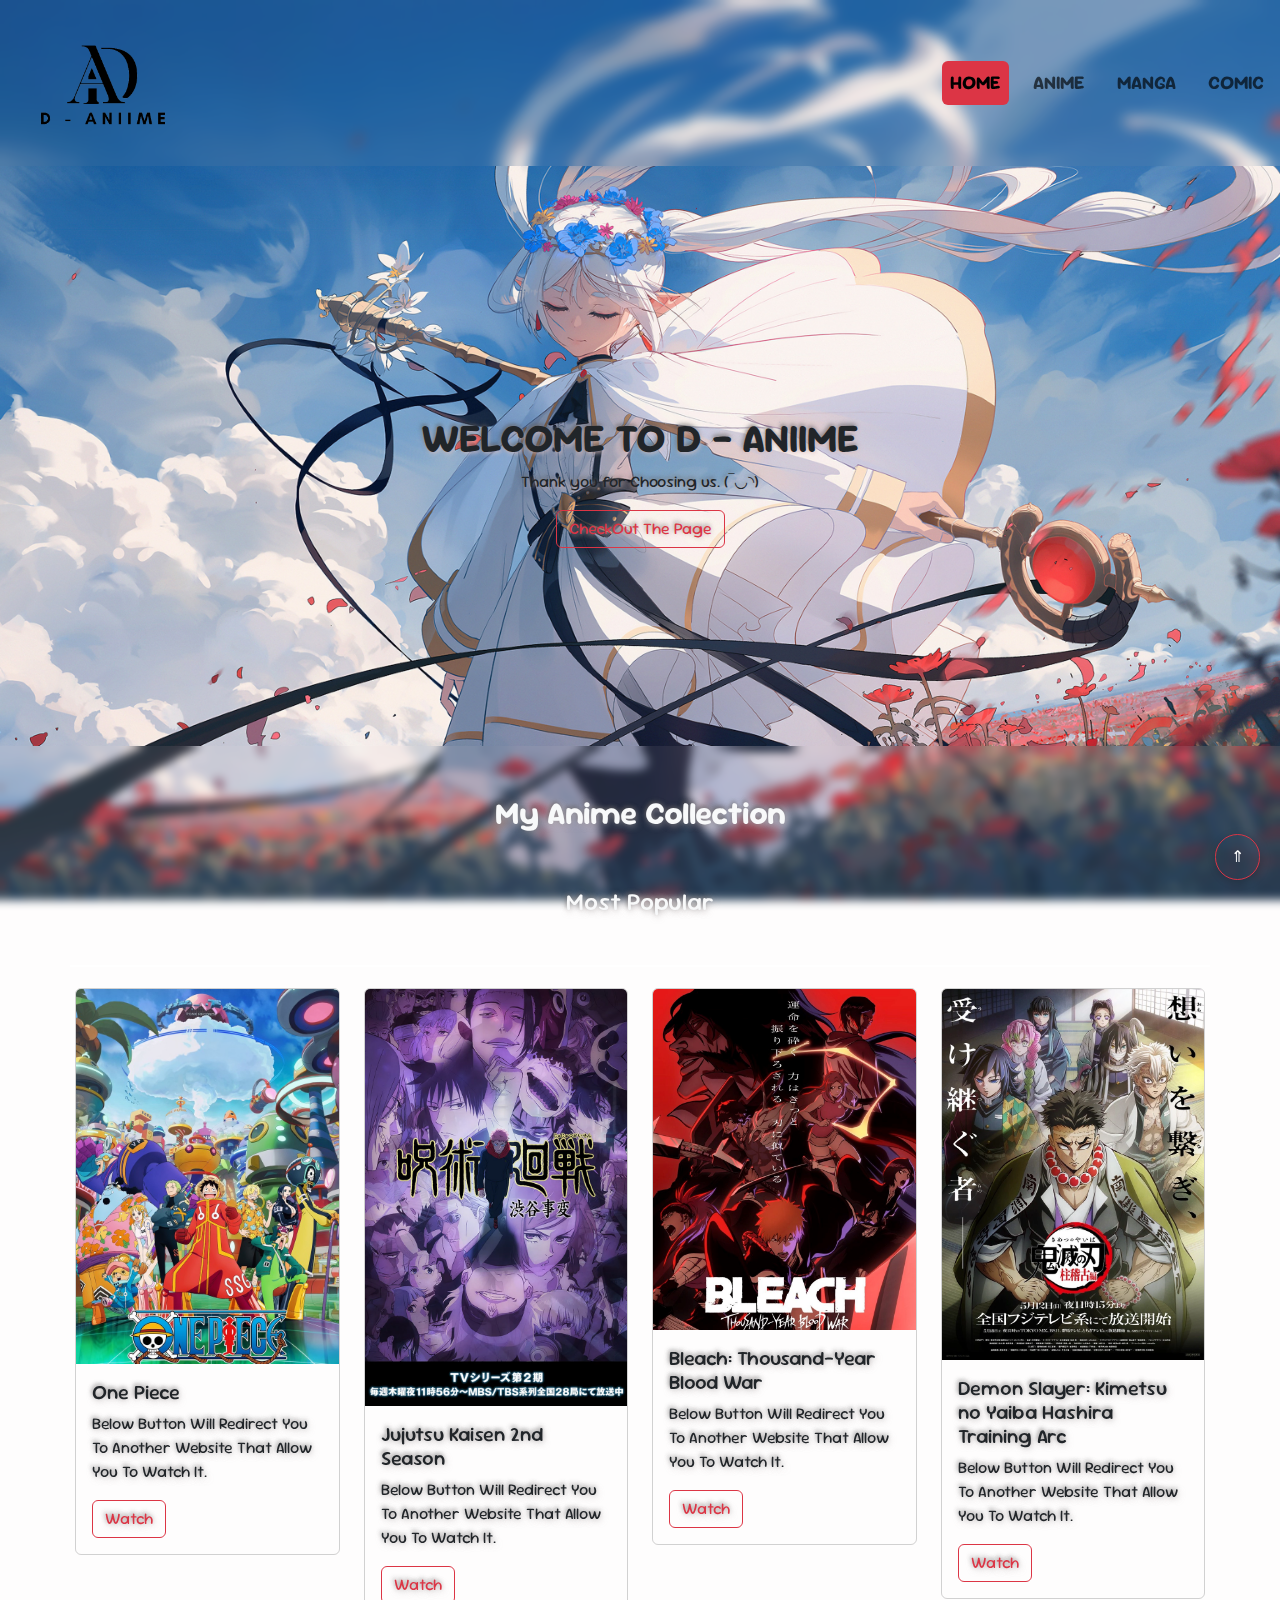
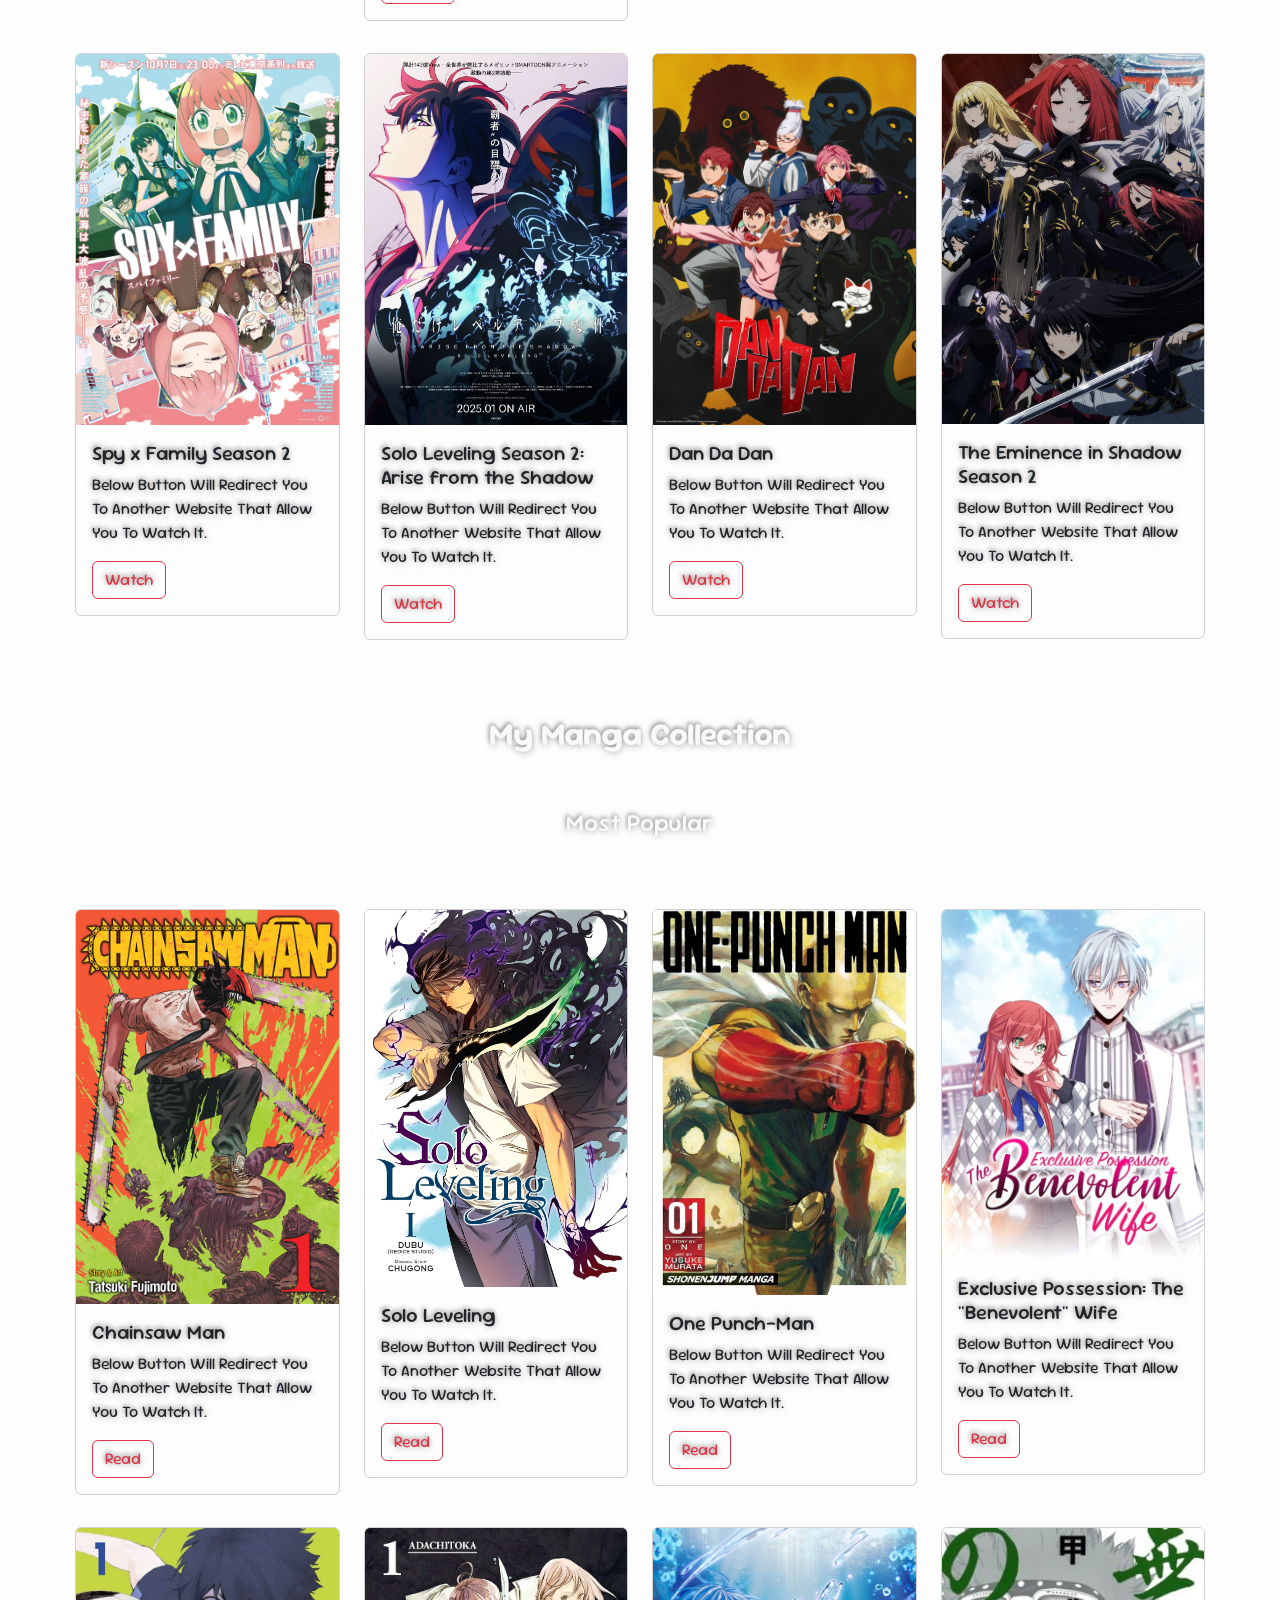
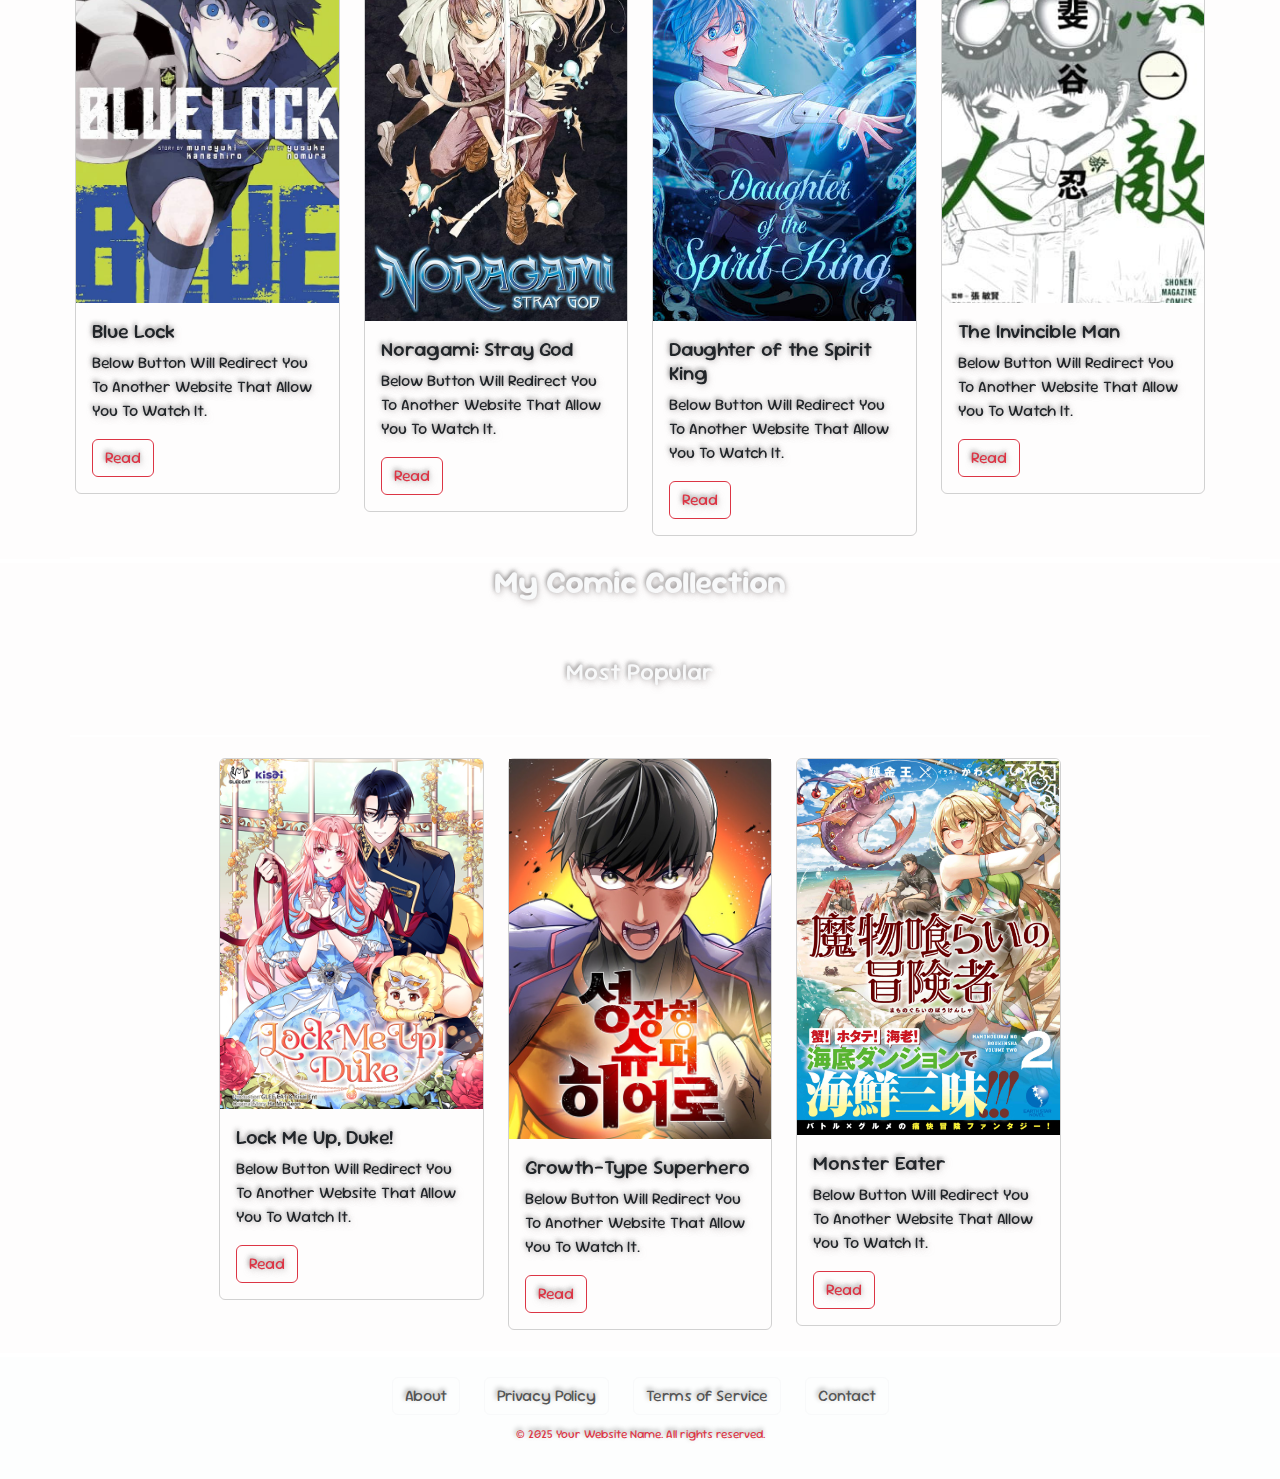
<file: index.html>
<!DOCTYPE html>
<html lang="en">
  <head>
    <meta charset="UTF-8" />
    <meta name="viewport" content="width=device-width, initial-scale=1.0" />
    <title>D - Aniime</title>
    <link rel="icon" type="image/x-icon" href="./MyLogo.png" />
    <link rel="stylesheet" href="/css/bootstrap.min.css" />
    <link rel="stylesheet" href="./Mycs.css" />
  </head>
  <body>
    <!-- Navbar -->

    <nav id="mynav" class="navbar navbar-expand-lg">
      <div class="container-fluid">
        <a class="navbar-brand py-0 my-0 mx-3 text-center" href="#">
          <img
            src="./MyLogo.png"
            alt="Logo"
            width="50"
            id="logoPage"
            class="rounded-circle"
            style="width: 150px"
          />
        </a>
      </div>
      <div class="navbar-collapse">
        <ul class="navbar-nav me-auto mb-2 mb-lg-0" id="nav-menu">
          <li class="nav-item">
            <a
              href="#"
              class="nav-link active btn btn-outline-danger text-uppercase fw-bold m-2"
              aria-current="page"
            >
              Home
            </a>
          </li>
          <li class="nav-item">
            <a
              href="#myanime"
              class="nav-link btn btn-outline-danger text-uppercase fw-bold m-2"
              >Anime</a
            >
          </li>
          <li class="nav-item">
            <a
              href="#mymanga"
              class="nav-link btn btn-outline-danger text-uppercase fw-bold m-2"
              >Manga</a
            >
          </li>
          <li class="nav-item">
            <a
              href="#mycomic"
              class="nav-link btn btn-outline-danger text-uppercase fw-bold m-2"
              >Comic</a
            >
          </li>
        </ul>
      </div>
    </nav>

    <!-- Welcome Message -->

    <div class="container-fluid py-5" id="mid-point">
      <h1 class="fw-bold text-uppercase">Welcome To D - Aniime</h1>
      <p>Thank you for Choosing us. (‾◡◝)</p>
      <a href="#myanime" class="text-decoration-none btn btn-outline-danger"
        >CheckOut The Page</a
      >
    </div>

    <!-- Anime -->

    <div id="myanime" class="container-fluid py-5 link-light">
      <h2 class="text-center fw-bold pb-5">My Anime Collection</h2>
      <h4 class="px-5 mx-5 link-light text-center">Most Popular</h4>
      <div class="container mt-5" id="ani-all-card">
        <div class="row justify-content-center" id="ani-card">
          <div class="col-md-6 py-3 col-lg-3">
            <div class="card bg-transparent border-1">
              <img
                src="./AnimeImage/one-piece.jpg"
                class="card-img-top"
                alt="Card Image"
              />
              <div class="card-body">
                <h5 class="card-title">One Piece</h5>
                <p class="card-text text-capitalize">
                  Below Button Will Redirect You To Another Website That allow
                  you to watch it.
                </p>
                <a
                  href="https://animepahe.ru/anime/b82c4407-e984-05f6-d7ce-3199bd7c27bf"
                  target="_blank"
                  class="btn btn-outline-danger"
                  >Watch</a
                >
              </div>
            </div>
          </div>
          <div class="col-md-6 py-3 col-lg-3">
            <div class="card bg-transparent border-1">
              <img
                src="./AnimeImage/jujutsu-kaisen-season-2-shibuya-incident-arc-key-visual-v0-mfp3p7hco2kb1.webp"
                class="card-img-top"
                alt="Jujutsu Kaisen 2nd Season"
              />
              <div class="card-body">
                <h5 class="card-title">Jujutsu Kaisen 2nd Season</h5>
                <p class="card-text text-capitalize">
                  Below Button Will Redirect You To Another Website That allow
                  you to watch it.
                </p>
                <a
                  href="https://animepahe.ru/anime/94964953-efcf-c5b0-d4a4-b41dde60e1fa"
                  target="_blank"
                  class="btn btn-outline-danger"
                  >Watch</a
                >
              </div>
            </div>
          </div>
          <div class="col-md-6 py-3 col-lg-3">
            <div class="card bg-transparent border-1">
              <img
                src="./AnimeImage/bleach.jpg"
                class="card-img-top"
                alt="Card Image"
              />
              <div class="card-body">
                <h5 class="card-title">Bleach: Thousand-Year Blood War</h5>
                <p class="card-text text-capitalize">
                  Below Button Will Redirect You To Another Website That allow
                  you to watch it.
                </p>
                <a
                  href="https://animepahe.ru/anime/316a6fb1-0976-4e97-214c-d4aeaa98d586"
                  target="_blank"
                  class="btn btn-outline-danger"
                  >Watch</a
                >
              </div>
            </div>
          </div>
          <div class="col-md-6 py-3 col-lg-3">
            <div class="card bg-transparent border-1">
              <img
                src="./AnimeImage/Demon_Slayer_Season_4_Poster.webp"
                class="card-img-top"
                alt="Card Image"
              />
              <div class="card-body">
                <h5 class="card-title">
                  Demon Slayer: Kimetsu no Yaiba Hashira Training Arc
                </h5>
                <p class="card-text text-capitalize">
                  Below Button Will Redirect You To Another Website That allow
                  you to watch it.
                </p>
                <a
                  href="https://animepahe.ru/anime/2064e860-77d4-bc70-f0fa-be35cfed8446"
                  target="_blank"
                  class="btn btn-outline-danger"
                  >Watch</a
                >
              </div>
            </div>
          </div>
          <div class="col-md-6 py-3 col-lg-3">
            <div class="card bg-transparent border-1">
              <img
                src="./AnimeImage/spy x family.webp"
                class="card-img-top"
                alt="Card Image"
              />
              <div class="card-body">
                <h5 class="card-title">Spy x Family Season 2</h5>
                <p class="card-text text-capitalize">
                  Below Button Will Redirect You To Another Website That allow
                  you to watch it.
                </p>
                <a
                  href="https://animepahe.ru/anime/047d12e8-9acc-ab85-3b15-9e882d15727a"
                  target="_blank"
                  class="btn btn-outline-danger"
                  >Watch</a
                >
              </div>
            </div>
          </div>
          <div class="col-md-6 py-3 col-lg-3">
            <div class="card bg-transparent border-1">
              <img
                src="./AnimeImage/solo-leveling-season-2-arise-from-the-shadow.webp"
                class="card-img-top"
                alt="Card Image"
              />
              <div class="card-body">
                <h5 class="card-title">
                  Solo Leveling Season 2: Arise from the Shadow
                </h5>
                <p class="card-text text-capitalize">
                  Below Button Will Redirect You To Another Website That allow
                  you to watch it.
                </p>
                <a
                  href="https://animepahe.ru/anime/2b1f3682-eaeb-3624-dffe-18828717d532"
                  target="_blank"
                  class="btn btn-outline-danger"
                  >Watch</a
                >
              </div>
            </div>
          </div>
          <div class="col-md-6 py-3 col-lg-3">
            <div class="card bg-transparent border-1">
              <img
                src="./AnimeImage/da da dan.webp"
                class="card-img-top"
                alt="Card Image"
              />
              <div class="card-body">
                <h5 class="card-title">Dan Da Dan</h5>
                <p class="card-text text-capitalize">
                  Below Button Will Redirect You To Another Website That allow
                  you to watch it.
                </p>
                <a
                  href="https://animepahe.ru/anime/129dc471-ae98-7380-9b0f-5d54fc52bced"
                  target="_blank"
                  class="btn btn-outline-danger"
                  >Watch</a
                >
              </div>
            </div>
          </div>
          <div class="col-md-6 py-3 col-lg-3">
            <div class="card bg-transparent border-1">
              <img
                src="./AnimeImage/the-eminence-in-shadow-season-2.webp"
                class="card-img-top"
                alt="Card Image"
              />
              <div class="card-body">
                <h5 class="card-title">The Eminence in Shadow Season 2</h5>
                <p class="card-text text-capitalize">
                  Below Button Will Redirect You To Another Website That allow
                  you to watch it.
                </p>
                <a
                  href="https://animepahe.ru/anime/b68042fc-a7fe-6229-99ec-8b078cfb242b"
                  target="_blank"
                  class="btn btn-outline-danger"
                  >Watch</a
                >
              </div>
            </div>
          </div>
        </div>
      </div>
    </div>

    <!-- Manga -->

    <div id="mymanga" class="container-fluid my-1 link-light">
      <h2 class="text-center fw-bold pb-5">My Manga Collection</h2>
      <h4 class="px-5 mx-5 link-light text-center">Most Popular</h4>
      <div class="container mt-5" id="manga-all-card">
        <div class="row justify-content-center" id="ani-card">
          <div class="col-md-6 py-3 col-lg-3">
            <div class="card bg-transparent border-1">
              <img
                src="./MangaImage/chainsaw man.jpg"
                class="card-img-top"
                alt="Card Image"
              />
              <div class="card-body">
                <h5 class="card-title">Chainsaw Man</h5>
                <p class="card-text text-capitalize">
                  Below Button Will Redirect You To Another Website That allow
                  you to watch it.
                </p>
                <a
                  href="https://mangafire.to/manga/chainsaw-mann.0w5k"
                  target="_blank"
                  class="btn btn-outline-danger"
                  >Read</a
                >
              </div>
            </div>
          </div>
          <div class="col-md-6 py-3 col-lg-3">
            <div class="card bg-transparent border-1">
              <img
                src="./MangaImage/solo-leveling-vol-1-comic-volume-1.jpg"
                class="card-img-top"
                alt="Card Image"
              />
              <div class="card-body">
                <h5 class="card-title">Solo Leveling</h5>
                <p class="card-text text-capitalize">
                  Below Button Will Redirect You To Another Website That allow
                  you to watch it.
                </p>
                <a
                  href="https://mangafire.to/manga/solo-levelingg.52x0"
                  target="_blank"
                  class="btn btn-outline-danger"
                  >Read</a
                >
              </div>
            </div>
          </div>
          <div class="col-md-6 py-3 col-lg-3">
            <div class="card bg-transparent border-1">
              <img
                src="./MangaImage/one punch man.jpg"
                class="card-img-top"
                alt="Card Image"
              />
              <div class="card-body">
                <h5 class="card-title">One Punch-Man</h5>
                <p class="card-text text-capitalize">
                  Below Button Will Redirect You To Another Website That allow
                  you to watch it.
                </p>
                <a
                  href="https://mangafire.to/manga/one-punch-man-webcomicoriginall.jjn"
                  target="_blank"
                  class="btn btn-outline-danger"
                  >Read</a
                >
              </div>
            </div>
          </div>
          <div class="col-md-6 py-3 col-lg-3">
            <div class="card bg-transparent border-1">
              <img
                src="./MangaImage/Exclusive Possession The BenevolentnWife.png"
                class="card-img-top"
                alt="Card Image"
              />
              <div class="card-body">
                <h5 class="card-title">
                  Exclusive Possession: The "Benevolent" Wife
                </h5>
                <p class="card-text text-capitalize">
                  Below Button Will Redirect You To Another Website That allow
                  you to watch it.
                </p>
                <a
                  href="https://mangafire.to/manga/exclusive-possession-the-benevolent-wifee.3p562"
                  target="_blank"
                  class="btn btn-outline-danger"
                  >Read</a
                >
              </div>
            </div>
          </div>
          <div class="col-md-6 py-3 col-lg-3">
            <div class="card bg-transparent border-1">
              <img
                src="./MangaImage/Blue-Lock-vol-1.jpg"
                class="card-img-top"
                alt="Card Image"
              />
              <div class="card-body">
                <h5 class="card-title">Blue Lock</h5>
                <p class="card-text text-capitalize">
                  Below Button Will Redirect You To Another Website That allow
                  you to watch it.
                </p>
                <a
                  href="https://mangafire.to/manga/blue-lockk.kw9j9"
                  target="_blank"
                  class="btn btn-outline-danger"
                  >Read</a
                >
              </div>
            </div>
          </div>

          <div class="col-md-6 py-3 col-lg-3">
            <div class="card bg-transparent border-1">
              <img
                src="./MangaImage/Noragami Stray God_.jpg"
                class="card-img-top"
                alt="Card Image"
              />
              <div class="card-body">
                <h5 class="card-title">Noragami: Stray God</h5>
                <p class="card-text text-capitalize">
                  Below Button Will Redirect You To Another Website That allow
                  you to watch it.
                </p>
                <a
                  href="https://mangafire.to/manga/noragamii.y9wp"
                  target="_blank"
                  class="btn btn-outline-danger"
                  >Read</a
                >
              </div>
            </div>
          </div>

          <div class="col-md-6 py-3 col-lg-3">
            <div class="card bg-transparent border-1">
              <img
                src="./MangaImage/Daughter of the Spirit King.jpg"
                class="card-img-top"
                alt="Card Image"
              />
              <div class="card-body">
                <h5 class="card-title">Daughter of the Spirit King</h5>
                <p class="card-text text-capitalize">
                  Below Button Will Redirect You To Another Website That allow
                  you to watch it.
                </p>
                <a
                  href="https://mangafire.to/manga/daughter-of-the-elemental-kingg.9o8ym"
                  target="_blank"
                  class="btn btn-outline-danger"
                  >Read</a
                >
              </div>
            </div>
          </div>

          <div class="col-md-6 py-3 col-lg-3">
            <div class="card bg-transparent border-1">
              <img
                src="./MangaImage/The Invincible Man.jpg"
                class="card-img-top"
                alt="Card Image"
              />
              <div class="card-body">
                <h5 class="card-title">The Invincible Man</h5>
                <p class="card-text text-capitalize">
                  Below Button Will Redirect You To Another Website That allow
                  you to watch it.
                </p>
                <a
                  href="https://mangafire.to/manga/the-invincible-mann.4qyom"
                  target="_blank"
                  class="btn btn-outline-danger"
                  >Read</a
                >
              </div>
            </div>
          </div>
        </div>
      </div>
    </div>
    <!-- Comic -->

    <div id="mycomic" class="container-fluid my-1 link-light">
      <h2 class="text-center fw-bold pb-5">My Comic Collection</h2>
      <h4 class="px-5 mx-5 link-light text-center">Most Popular</h4>
      <div class="container mt-5" id="comic-all-card">
        <div class="row justify-content-center" id="ani-card">
          <div class="col-md-6 py-3 col-lg-3">
            <div class="card bg-transparent border-1">
              <img
                src="./ComicImage/Lock-Me-Up-Duke-1.jpg"
                class="card-img-top"
                alt="Card Image"
              />
              <div class="card-body">
                <h5 class="card-title">Lock Me Up, Duke!</h5>
                <p class="card-text text-capitalize">
                  Below Button Will Redirect You To Another Website That allow
                  you to watch it.
                </p>
                <a
                  href="https://www.webtoons.com/en/romance/lock-me-up-duke/list?title_no=7411"
                  target="_blank"
                  class="btn btn-outline-danger"
                  >Read</a
                >
              </div>
            </div>
          </div>

          <div class="col-md-6 py-3 col-lg-3">
            <div class="card bg-transparent border-1">
              <img src="./ComicImage/the growth type.jpeg" alt="Card Image" />
              <div class="card-body">
                <h5 class="card-title">Growth-Type Superhero</h5>
                <p class="card-text text-capitalize">
                  Below Button Will Redirect You To Another Website That allow
                  you to watch it.
                </p>
                <a
                  href="https://www.webtoons.com/en/fantasy/growth-type-superhero/list?title_no=7367"
                  target="_blank"
                  class="btn btn-outline-danger"
                  >Read</a
                >
              </div>
            </div>
          </div>

          <div class="col-md-6 py-3 col-lg-3">
            <div class="card bg-transparent border-1">
              <img
                src="./ComicImage/Monster-Eater.jpg"
                class="card-img-top"
                alt="Card Image"
              />
              <div class="card-body">
                <h5 class="card-title">Monster Eater</h5>
                <p class="card-text text-capitalize">
                  Below Button Will Redirect You To Another Website That allow
                  you to watch it.
                </p>
                <a
                  href="https://www.webtoons.com/en/fantasy/monster-eater/list?title_no=7363"
                  target="_blank"
                  class="btn btn-outline-danger"
                  >Read</a
                >
              </div>
            </div>
          </div>
        </div>
      </div>
    </div>

    <!-- Back Home -->
    <a href="#mynav" id="backToTop" class="btn btn-danger bg-transparent">⇑</a>

    <!-- Footer -->
    <footer class="footer">
      <div class="footer-container">
        <div class="footer-links">
          <a class="btn btn-light bg-transparent" href="#">About</a>
          <a class="btn btn-light bg-transparent" href="#">Privacy Policy</a>
          <a class="btn btn-light bg-transparent" href="#">Terms of Service</a>
          <a class="btn btn-light bg-transparent" href="#">Contact</a>
        </div>
        <p class="footer-text link-danger">
          © 2025 Your Website Name. All rights reserved.
        </p>
      </div>
    </footer>

    <script src="/js/bootstrap.bundle.min.js"></script>
  </body>
</html>
</file>
<file: Mycs.css>
@import url('https://fonts.googleapis.com/css2?family=Kenia&family=Smooch+Sans:wght@100..900&family=Sour+Gummy:ital,wght@0,100..900;1,100..900&display=swap');


body {
    background-image: url(./MyBG/frieren-ultrawide-5040x2160-15153.jpg);
    background-repeat: no-repeat;
    background-position:center;
    background-attachment: fixed;
    background-size: cover;
    font-family: "Sour Gummy", serif;
    font-size: 16px;
}
nav {
    font-size: clamp(1.2rem, 4vw, 1rem); 
}
#mynav {
    background-color: rgba(186, 177, 177, 0.073);
    -webkit-backdrop-filter: blur(7px);
    backdrop-filter: blur(7px);
}
#mid-point {
    margin-top: 200px;
    text-align: center;
    text-shadow: 1px 2px 4px rgba(231, 200, 200, 0.613), -1px -2px 4px rgba(83, 82, 82, 0.613) ;
}
#myanime {
    margin-top: 150px;
    background-color: rgba(238, 231, 231, 0.073);
    -webkit-backdrop-filter: blur(5px);
    backdrop-filter: blur(5px);
     text-shadow: 1px 2px 6px rgba(175, 167, 167, 0.613), -1px -2px 4px rgba(83, 82, 82, 0.613) ;
}
#mymanga {
    margin-top: 150px;
    background-color: rgba(238, 231, 231, 0.073);
    -webkit-backdrop-filter: blur(5px);
    backdrop-filter: blur(5px);
     text-shadow: 1px 2px 6px rgba(175, 167, 167, 0.613), -1px -2px 4px rgba(83, 82, 82, 0.613) ;
}
#mycomic {
    margin-top: 150px;
    background-color: rgba(238, 231, 231, 0.073);
    -webkit-backdrop-filter: blur(5px);
    backdrop-filter: blur(5px);
     text-shadow: 1px 2px 6px rgba(175, 167, 167, 0.613), -1px -2px 4px rgba(83, 82, 82, 0.613) ;
}
 .card:hover {
    background-color: rgba(255, 255, 255, 0.2); /* Slightly increase opacity on hover */
    transform: scale(1.05); /* Slight zoom effect */
    transition: 0.3s ease-in-out; /* Smooth transition */
    box-shadow: 0 8px 16px rgba(0, 0, 0, 0.2); /* Add shadow effect */
}
#ani-all-card{
    border-top: 2px solid white;
    border-bottom: 2px solid white;
    padding: 5px;
}
#manga-all-card{
    border-top: 2px solid white;
    border-bottom: 2px solid white;
    padding: 5px;
}
#comic-all-card{
    border-top: 2px solid white;
    border-bottom: 2px solid white;
    padding: 5px;
}
#backToTop {
  position: fixed;
  bottom: 20px;
  right: 20px;
  padding: 10px 15px;
  font-size: 16px;
  border-radius: 50px;
  text-decoration: none;
  box-shadow: 2px 2px 10px rgba(0, 0, 0, 0.2);
  transition: all 0.3s ease;
}

#backToTop:hover {
  background-color: rgba(139, 0, 0, 0.469);
}

.footer {
  background-color: #f8f9fa3f; /* Light background for a clean look */
  color: #333;
  text-align: center;
  padding: 20px;
  bottom: 0;
  width: 100%;
  font-size: 14px;
  text-shadow: 1px 2px 5px white, -1px -2px 5px gray;
}

.footer-container {
  max-width: 1200px;
  margin: auto;
}

.footer-links {
  margin-bottom: 10px;
}

.footer-links a {
  color: #555;
  text-decoration: none;
  margin: 0 10px;
  transition: color 0.3s ease;
}

.footer-links a:hover {
  color: #e60023; /* Pinterest Red */
}

.footer-text {
  margin-top: 10px;
  font-size: 12px;
  color: #777;
}


@media (max-width: 400px) {
    #logoPage {
        position: absolute;
        top: -10px;
        left: 120px;
    }
    nav {
        height: 400px;
    }
    #mynav {
        -webkit-backdrop-filter: blur(2px);
        backdrop-filter: blur(2px);
    }
    #mid-point {
        font-size: 14px;
        margin-top: 80px;
    }
}


@media (max-width:700px) {
    #logoPage {
        position: absolute;
        top: -10px;
        right: 240px;
    }
    nav {
        height: 400px;
    }
    #mynav {
        -webkit-backdrop-filter: blur(3px);
        backdrop-filter: blur(3px);
    }
}
</file>
